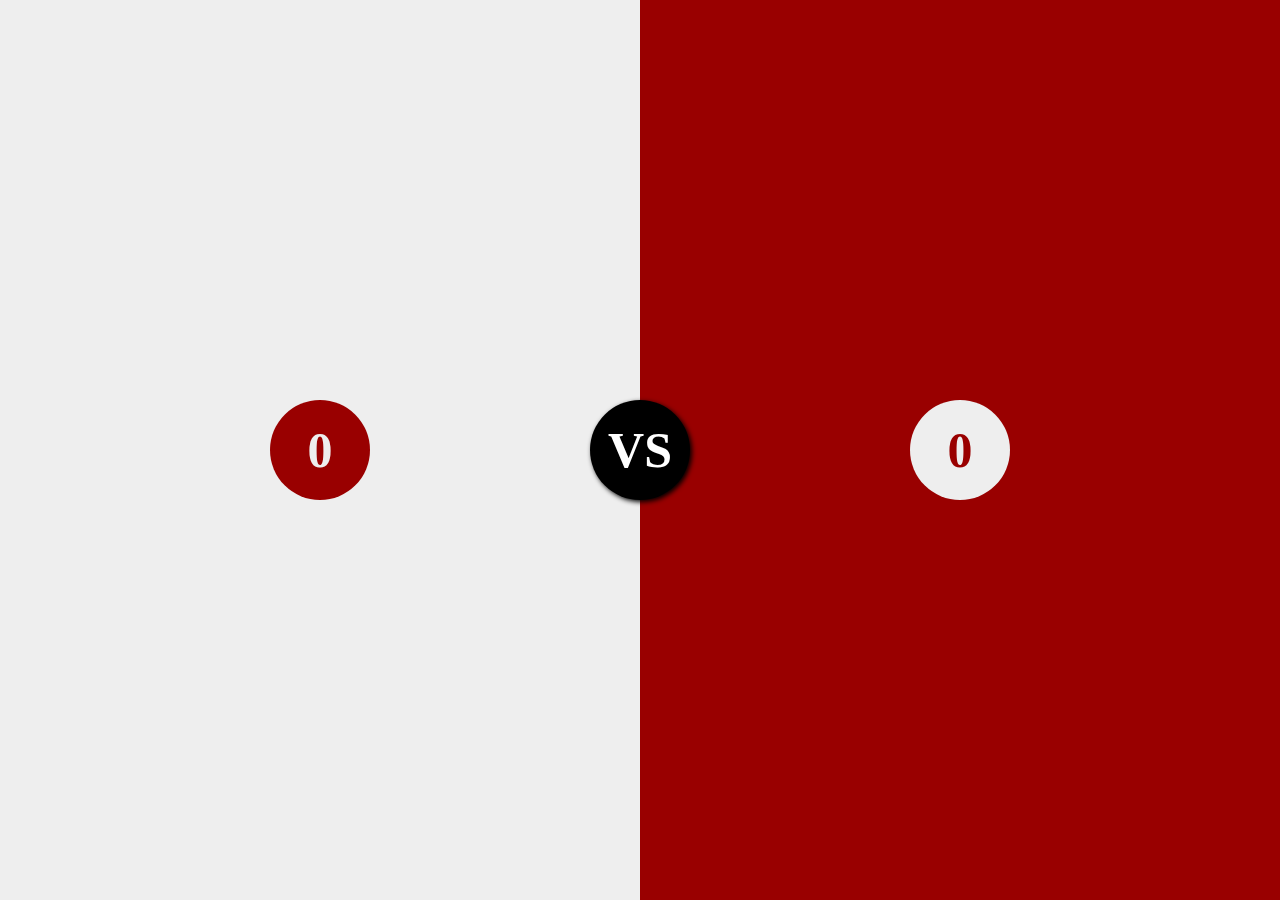
<file: labortar_10/index.html>
<!DOCTYPE html>
<html lang="en">
<head>
    <meta charset="UTF-8">
    <meta http-equiv="X-UA-Compatible" content="IE=edge">
    <meta name="viewport" content="width=device-width, initial-scale=1.0">
    <link rel="stylesheet" href="style.css">
    <script src="script.js" defer></script>
    <title>Labortar - 10</title>
</head>
<body>
    <div id="left"><div></div></div>
    <div id="right"><div></div></div>
    <div id="vs">VS</div>
</body>
</html>
</file>
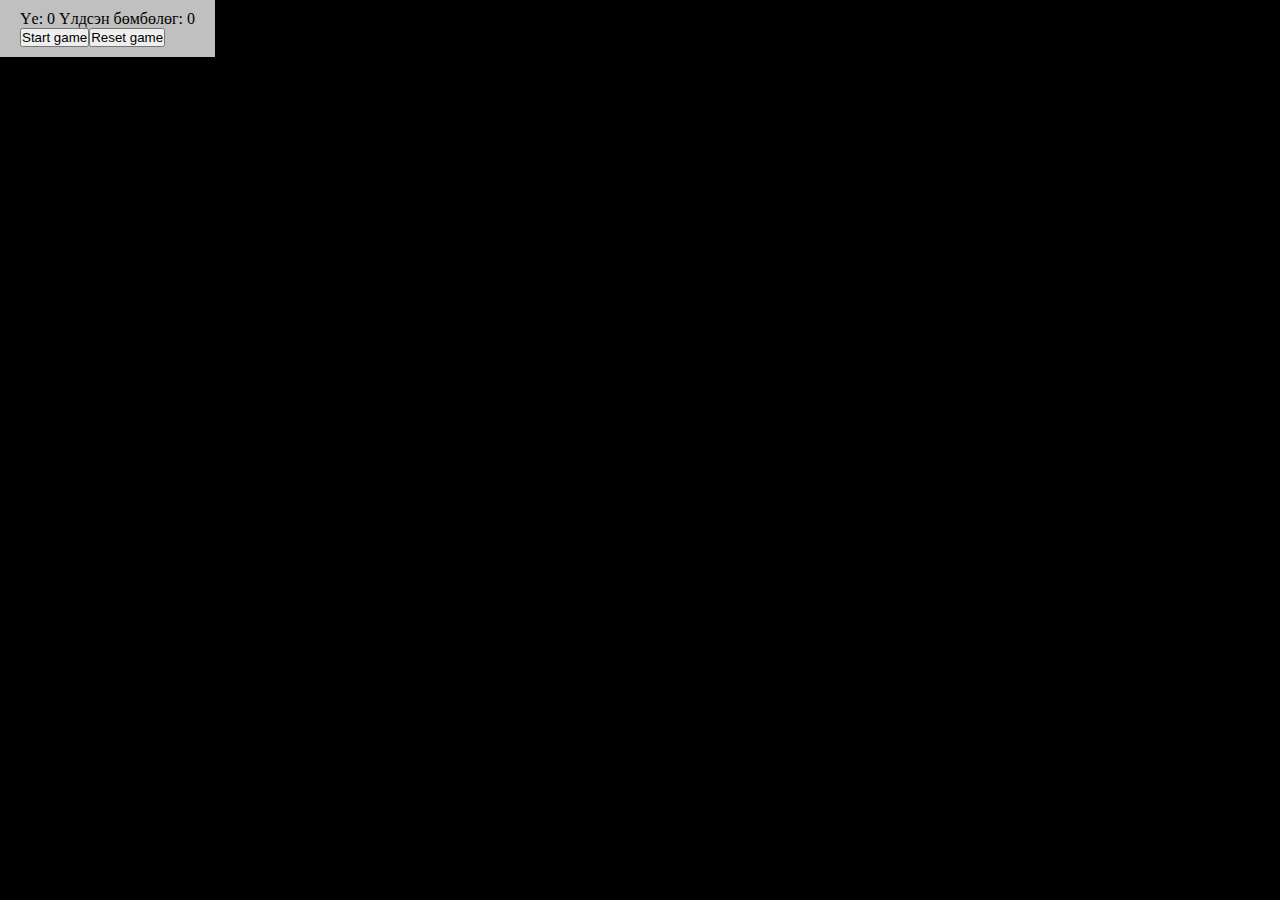
<file: labortar_11/index.html>
<!DOCTYPE html>
<html lang="en">
<head>
    <meta charset="UTF-8">
    <meta http-equiv="X-UA-Compatible" content="IE=edge">
    <meta name="viewport" content="width=device-width, initial-scale=1.0">
    <link rel="stylesheet" href="style.css">
    <script src="./script.js" defer></script>
    <title>Labortar - 11</title>
</head>
<body>
    <div class="menu">Үе: <span id="level">0</span> Үлдсэн бөмбөлөг: <span id="count">0</span><br><button id="startGame">Start game</button><button id="resetGame">Reset game</button></div>
    <div id="display"></div>
</body>
</html>
</file>
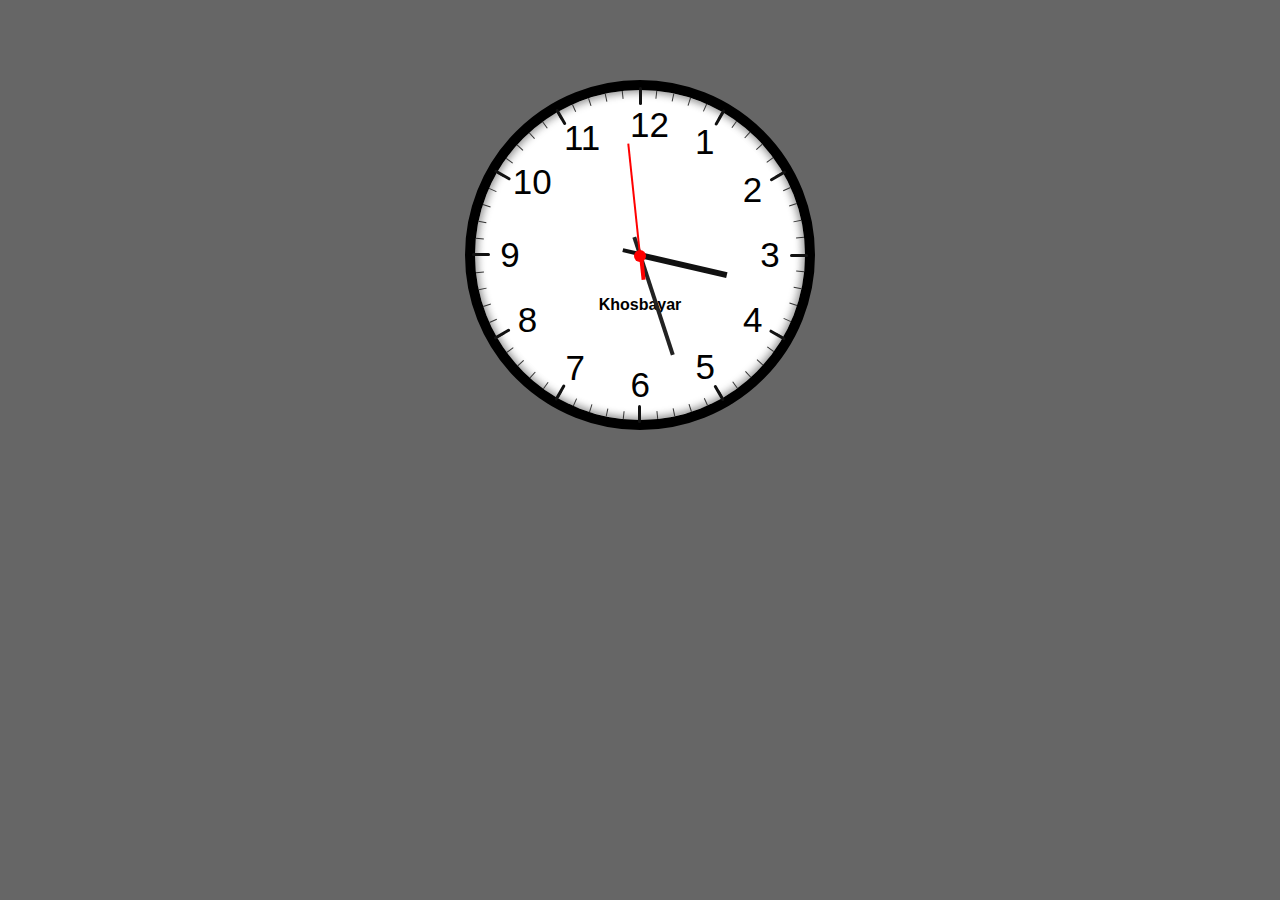
<file: labortar_12/index.html>
<!DOCTYPE html>
<html lang="en">
<head>
    <meta charset="UTF-8">
    <meta http-equiv="X-UA-Compatible" content="IE=edge">
    <meta name="viewport" content="width=device-width, initial-scale=1.0">
    <link rel="stylesheet" href="style.css">
    <script src="script.js" defer></script>
    <title>Labortar - 12</title>
</head>
<body>
</body>
</html>
</file>
<file: labortar_10/style.css>
* {
    margin: 0;
    padding: 0;
    box-sizing: border-box;
}
body {
    overflow-x: hidden;
}
#left, #right {
    position: absolute;
    bottom: 0;
    top: 0;
    cursor: pointer;
}
#left {
    left: 0;
    color: #eee;
}
#right {
    right: 0;
    color: #900;
}
#left div, #right div, #vs {
    cursor: pointer;
    position: absolute;
    top: 50%; 
    left: 50%;
    margin: -50px 0 0 -50px;
    width: 100px;
    height: 100px;
    text-align: center;
    font-weight: bold;
    font-size: 50px;
    line-height: 100px;
    border-radius: 50px;
}
#right, #left div{
    background-color: #900;
}
#left, #right div{
    background-color: #eee;
}
#vs {
    background: #000;
    color: #fff;
    box-shadow: 2px 2px 5px #000;
}
</file>
<file: labortar_11/style.css>
* {
    margin: 0;
    padding: 0;
    box-sizing: border-box;
}
body {
    overflow-x: hidden;
}
.menu {
    position: absolute;
    z-index: 10;
    background-color: silver;
    padding: 10px 20px;
    font-size: 16px;
}
#display {
    background: #000;
    width: 100%;
    height: 100%;
    min-width: 100vw;
    min-height: 100vh;
    /* z-index: 100; */
    position: relative;
}

.bubble {
    position: absolute;
    left: 100;
    top: 100;
    background-color: #f00;
    width: 50px;
    height: 50px;
    border-radius: 25px;
}
.bubble .active {
  -webkit-animation-name: cssAnimation;
  -webkit-animation-duration: 3s;
  -webkit-animation-iteration-count: 1;
  -webkit-animation-timing-function: ease;
  -webkit-animation-fill-mode: forwards;
}

@-webkit-keyframes cssAnimation {
  from {
    -webkit-transform: rotate(0deg) scale(1) skew(0deg) translate(100px);
  }
  to {
    -webkit-transform: rotate(0deg) scale(2) skew(0deg) translate(100px);
  }
}
.bubble div {
    position: absolute;
    left: 10;
    top: 10;
    background-color: #fff;
    width: 10px;
    height: 10px;
    border-radius: 5px;
}
</file>
<file: labortar_12/style.css>
* {box-sizing:border-box;}


body {
  margin: 30px auto;
  font-family: sans-serif;
  background-color: #666
}

#clock{
  position: relative;
  margin: 80px auto;
  height: 350px;
  width: 350px;
  border: 10px solid #000 ;
  background-color: #FFF;
  box-shadow: 1px 1px 10px 0px #999 inset, -1px -1px 10px 0px #999 inset ;
  border-radius: 50%;
}

#clock:after{
  content: 'Khosbayar';
  position: absolute;
  font-weight: bold;
  text-align: center;
  color: #000;
  background-color: transparent;
  width: 100px;
  display: inline-block;
  right: calc(50% - 50px);
  bottom: 32%;
  z-index: 1;
}

#clock > .sep{
  position: absolute;
  background-color: transparent;
  width: 20px;
  top: 0;
  right: calc(50% - 10px);
  height: 100%;
  z-index: 1;
}

#clock > .sep:after{
  content: "";
  position: absolute;
  display: block;
  height: 8px;
  width: 1px;
  background-color: #333;
  top: 0;
  right: 50%;
  margin-right: - 0.5px;
}

#clock .clock-num{
  position: absolute;
  top: 15px;
  width: 20px;
  height: calc(50% - 15px);
  right: calc(50% - 10px);
  transform-origin: bottom center;
  font-size: 35px;
  z-index: 5;
  text-align: left
}

#clock .clock-num:after{
  content: "";
  position: absolute;
  height: 18px;
  width: 3px;
  background-color: #111;
  top: -18px;
  right: calc(50% - 1.5px);
  border-radius: 20px;
  display: block;
}

#clock .clock-num span{position: absolute !important; }

#Arm1{  
  position: absolute;
  top: 16%;
  height: 34%;
  width:2px;
  right: calc(50% - 1px);
  transform-origin: bottom center;
  background-color: red;
  z-index: 3;
}

#Arm1:after{
  content: "";
  height: 26px;
  width: 4px;
  position: absolute;
  background-color: red;
  bottom: -25px;
  z-index: 20;
}

#Arm2{  
  position: absolute;
  top: 18%;
  height: 32%;
  width: 4px;
  right: calc(50% - 2px);
  transform-origin: bottom center;
  background-color: #222;
  z-index: 2;
}

#Arm2:after{
  content: "";
  height: 15px;
  width: 4px;
  position: absolute;
  background-color: #222;
  bottom: -18px;
  z-index: 20;
}

#Arm3{  
  position: absolute;
  top: 23%;
  height: 27%;
  width: 6px;
  right: calc(50% - 3px);
  transform-origin: bottom center;
  background-color: #111;
  z-index: 1;
}

#Arm3:after{
  content: "";
  height: 15px;
  width: 4px;
  position: absolute;
  background-color: #111;
  bottom: -18px;
  z-index: 20;
}


#center{
  position: absolute;
  height: 12px;
  width: 12px;
  top: calc(50% - 5px);
  right: calc(50% - 6px);
  background-color: red;
  border-radius: 50%;
  z-index: 5;
}
</file>
